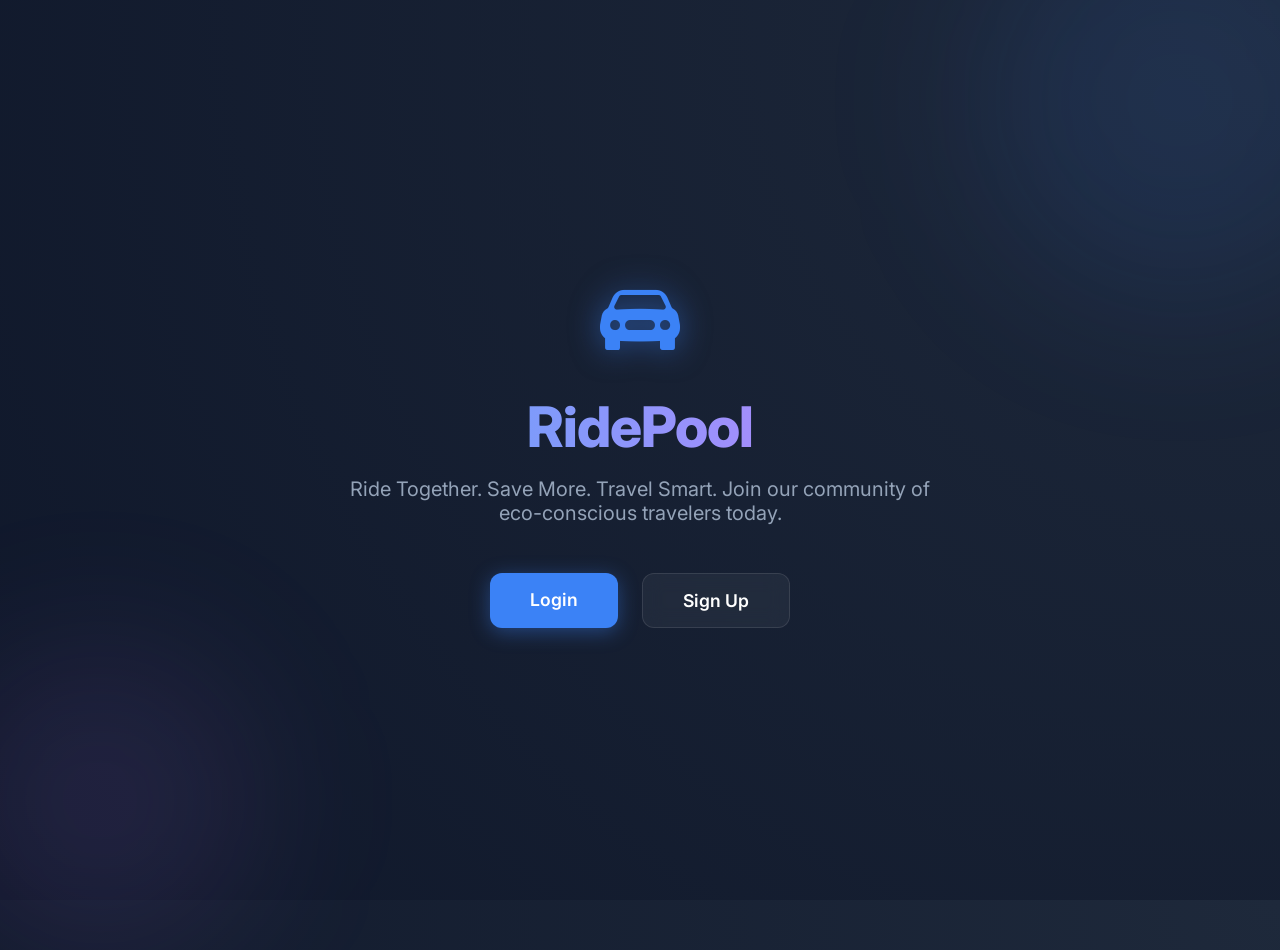
<file: templates/landing.html>
<!DOCTYPE html>
<html lang="en">
<head>
    <meta charset="UTF-8">
    <meta name="viewport" content="width=device-width, initial-scale=1.0">
    <title>RidePool - Travel Smart</title>
    <link rel="stylesheet" href="/static/style.css">
    <link rel="stylesheet" href="https://cdn.jsdelivr.net/npm/bootstrap-icons@1.11.1/font/bootstrap-icons.css">
    <link href="https://fonts.googleapis.com/css2?family=Inter:wght@400;600;700&display=swap" rel="stylesheet">
    <style>
        body {
            background: radial-gradient(circle at top right, #1e293b, #0f172a);
            height: 100vh;
            overflow: hidden;
            display: flex;
            justify-content: center;
            align-items: center;
        }

        .landing-container {
            text-align: center;
            z-index: 10;
            animation: fadeIn 1.5s ease-out;
        }

        .car-animation {
            font-size: 5rem;
            color: var(--accent-color);
            position: relative;
            display: inline-block;
            animation: driveAcrossLanding 3s ease-in-out infinite;
            filter: drop-shadow(0 0 15px rgba(59, 130, 246, 0.5));
        }

        @keyframes driveAcrossLanding {
            0% { transform: translateX(-50px); opacity: 0; }
            20% { transform: translateX(0); opacity: 1; }
            80% { transform: translateX(0); opacity: 1; }
            100% { transform: translateX(50px); opacity: 0; }
        }

        .hero-title {
            font-size: 3.5rem;
            font-weight: 800;
            margin-top: 1.5rem;
            background: linear-gradient(to right, #60a5fa, #c084fc);
            -webkit-background-clip: text;
            background-clip: text;
            -webkit-text-fill-color: transparent;
            letter-spacing: -1px;
        }

        .tagline {
            color: var(--text-secondary);
            font-size: 1.25rem;
            margin-top: 1rem;
            max-width: 600px;
            margin-left: auto;
            margin-right: auto;
        }

        .cta-group {
            margin-top: 3rem;
            display: flex;
            gap: 1.5rem;
            justify-content: center;
        }

        .cta-btn {
            padding: 1rem 2.5rem;
            border-radius: 12px;
            font-weight: 600;
            text-decoration: none;
            transition: all 0.3s;
            font-size: 1.1rem;
        }

        .btn-primary-landing {
            background: var(--accent-color);
            color: white;
            box-shadow: 0 4px 20px rgba(59, 130, 246, 0.4);
        }

        .btn-primary-landing:hover {
            transform: translateY(-5px);
            background: var(--accent-hover);
        }

        .btn-secondary-landing {
            background: rgba(255, 255, 255, 0.05);
            color: white;
            border: 1px solid var(--glass-border);
            backdrop-filter: blur(10px);
        }

        .btn-secondary-landing:hover {
            background: rgba(255, 255, 255, 0.1);
            transform: translateY(-5px);
        }

        /* Background Decorations */
        .bg-circle {
            position: absolute;
            border-radius: 50%;
            filter: blur(80px);
            z-index: 1;
        }

        .circle-1 {
            width: 400px;
            height: 400px;
            background: rgba(59, 130, 246, 0.1);
            top: -100px;
            right: -100px;
        }

        .circle-2 {
            width: 300px;
            height: 300px;
            background: rgba(192, 132, 252, 0.1);
            bottom: -50px;
            left: -50px;
        }

        @keyframes fadeIn {
            from { opacity: 0; transform: translateY(20px); }
            to { opacity: 1; transform: translateY(0); }
        }
    </style>
</head>
<body class="dark-theme">
    <div class="bg-circle circle-1"></div>
    <div class="bg-circle circle-2"></div>

    <div class="landing-container">
        <div class="car-animation">
            <i class="bi bi-car-front-fill"></i>
        </div>
        <h1 class="hero-title">RidePool</h1>
        <p class="tagline">Ride Together. Save More. Travel Smart. Join our community of eco-conscious travelers today.</p>
        
        <div class="cta-group">
            <a href="/login/" class="cta-btn btn-primary-landing">Login</a>
            <a href="/signup/" class="cta-btn btn-secondary-landing">Sign Up</a>
        </div>
    </div>
</body>
</html>
</file>
<file: static/style.css>
:root {
    /* Color Palette */
    --bg-dark: #0f172a;
    --text-primary: #f8fafc;
    --text-secondary: #94a3b8;
    --accent-color: #3b82f6;
    --accent-hover: #2563eb;
    --danger: #ef4444;
    --success: #10b981;
    
    /* Glassmorphism */
    --glass-bg: rgba(30, 41, 59, 0.7);
    --glass-border: rgba(255, 255, 255, 0.1);
    --glass-shadow: 0 4px 30px rgba(0, 0, 0, 0.1);
    --glass-blur: blur(10px);
}

* {
    margin: 0;
    padding: 0;
    box-sizing: border-box;
    font-family: 'Inter', sans-serif;
}

body.dark-theme {
    background-color: var(--bg-dark);
    color: var(--text-primary);
    overflow: hidden; /* App feel */
}

/* Responsive App Container */
.app-container {
    width: 100vw;
    height: 100vh;
    display: flex;
    flex-direction: column;
    position: relative;
    background-color: var(--bg-dark);
    overflow: hidden;
}

@media (min-width: 768px) {
    .app-container {
        flex-direction: row;
    }
}

/* Glassmorphism Utilities */
.glass-panel {
    background: var(--glass-bg);
    backdrop-filter: var(--glass-blur);
    -webkit-backdrop-filter: var(--glass-blur);
    border: 1px solid var(--glass-border);
    border-radius: 16px;
    box-shadow: var(--glass-shadow);
}

/* Navigation */
.glass-nav {
    position: absolute;
    top: 0;
    left: 0;
    width: 100%;
    z-index: 1000;
    padding: 1rem;
    display: flex;
    justify-content: space-between;
    align-items: center;
    background: linear-gradient(to bottom, rgba(15, 23, 42, 0.9), transparent);
}

.nav-brand {
    font-size: 1.5rem;
    font-weight: 700;
    letter-spacing: -0.5px;
    background: linear-gradient(to right, #60a5fa, #c084fc);
    background-clip: text;
    -webkit-background-clip: text;
    -webkit-text-fill-color: transparent;
}

.icon-btn {
    background: none;
    border: none;
    color: var(--text-primary);
    font-size: 1.25rem;
    margin-left: 0.5rem;
    cursor: pointer;
    transition: transform 0.2s;
    display: flex;
    align-items: center;
    justify-content: center;
}

.icon-btn:hover {
    transform: scale(1.1);
}

/* Sidebar Styles */
.sidebar {
    width: 280px;
    height: 100vh;
    display: flex;
    flex-direction: column;
    z-index: 100;
    flex-shrink: 0;
}

.sidebar-item {
    padding: 0.75rem 1rem;
    border-radius: 8px;
    color: var(--text-primary);
    text-decoration: none;
    display: flex;
    align-items: center;
    gap: 0.75rem;
    transition: background 0.3s, transform 0.2s;
}

.sidebar-item:hover {
    background: rgba(255, 255, 255, 0.1);
    transform: translateX(5px);
}

.sidebar-item i {
    font-size: 1.25rem;
    color: var(--text-secondary);
}

/* Responsive Helpers */
.desktop-only {
    display: none !important;
}

.mobile-only {
    display: flex !important;
}

@media (min-width: 768px) {
    .desktop-only {
        display: flex !important;
    }
    
    .mobile-only {
        display: none !important;
    }
}

/* Bottom Navigation */
.bottom-nav {
    position: absolute;
    bottom: 0;
    left: 0;
    width: 100%;
    z-index: 1000;
    display: flex;
    justify-content: space-around;
    padding: 1rem 0;
    background: var(--glass-bg);
    backdrop-filter: var(--glass-blur);
    border-top: 1px solid var(--glass-border);
    border-radius: 24px 24px 0 0;
}

.nav-item {
    display: flex;
    flex-direction: column;
    align-items: center;
    color: var(--text-secondary);
    text-decoration: none;
    font-size: 0.75rem;
    transition: color 0.3s;
}

.nav-item i {
    font-size: 1.25rem;
    margin-bottom: 0.25rem;
}

.nav-item.active, .nav-item:hover {
    color: var(--accent-color);
}

/* Main Content Area */
.content-area {
    flex: 1;
    position: relative;
    overflow-y: auto;
    height: 100%;
    width: 100%;
}

/* Inputs & Buttons */
.input-group {
    position: relative;
    margin-bottom: 1rem;
}

.input-group i {
    position: absolute;
    left: 1rem;
    top: 50%;
    transform: translateY(-50%);
    color: var(--text-secondary);
}

.glass-input {
    width: 100%;
    padding: 1rem 1rem 1rem 3rem;
    background: rgba(255, 255, 255, 0.05);
    border: 1px solid var(--glass-border);
    border-radius: 12px;
    color: var(--text-primary);
    font-size: 1rem;
    outline: none;
    transition: border-color 0.3s, box-shadow 0.3s;
}

.glass-input:focus {
    border-color: var(--accent-color);
    box-shadow: 0 0 0 2px rgba(59, 130, 246, 0.2);
}

.primary-btn {
    width: 100%;
    padding: 1rem;
    background: var(--accent-color);
    color: white;
    border: none;
    border-radius: 12px;
    font-size: 1rem;
    font-weight: 600;
    cursor: pointer;
    transition: background 0.3s, transform 0.1s;
    position: relative;
    overflow: hidden;
    display: flex;
    align-items: center;
    justify-content: center;
    gap: 0.5rem;
}

.primary-btn:hover {
    background: var(--accent-hover);
}

.primary-btn:active {
    transform: scale(0.98);
}

.primary-btn:disabled {
    background: #475569;
    cursor: not-allowed;
}

/* Glassmorphism Navigation Bottom */
.glass-nav-bottom {
    position: absolute;
    bottom: 0;
    left: 0;
    width: 100%;
    z-index: 1000;
    display: flex;
    justify-content: space-around;
    padding: 1rem 0;
    background: var(--glass-bg);
    backdrop-filter: var(--glass-blur);
    -webkit-backdrop-filter: var(--glass-blur);
    border-top: 1px solid var(--glass-border);
    border-radius: 24px 24px 0 0;
}

/* Animations */
@keyframes slideUp {
    from { transform: translateY(20px); opacity: 0; }
    to { transform: translateY(0); opacity: 1; }
}

@keyframes slideIn {
    from { transform: translateX(100%); opacity: 0; }
    to { transform: translateX(0); opacity: 1; }
}

@keyframes fadeIn {
    from { opacity: 0; }
    to { opacity: 1; }
}

@keyframes driveAcross {
    0% { transform: translateX(-100px); opacity: 0; }
    50% { transform: translateX(0); opacity: 1; }
    100% { transform: translateX(100px); opacity: 0; }
}

.car-icon {
    font-size: 4rem;
    color: var(--accent-color);
    animation: driveAcross 2s ease-in-out forwards;
    display: inline-block;
}

.pulse-animation {
    animation: pulse 2s infinite;
}

@keyframes pulse {
    0% { box-shadow: 0 0 0 0 rgba(59, 130, 246, 0.4); }
    70% { box-shadow: 0 0 0 10px rgba(59, 130, 246, 0); }
    100% { box-shadow: 0 0 0 0 rgba(59, 130, 246, 0); }
}

/* SOS Button */
.sos-btn {
    position: absolute;
    bottom: 90px;
    right: 20px;
    width: 60px;
    height: 60px;
    border-radius: 50%;
    background: var(--danger);
    color: white;
    border: none;
    font-weight: 700;
    z-index: 1000;
    cursor: pointer;
    box-shadow: 0 4px 20px rgba(239, 68, 68, 0.5);
}

/* Chat Bubbles */
.chat-bubble {
    max-width: 80%;
    padding: 0.75rem 1rem;
    border-radius: 16px;
    font-size: 0.875rem;
    position: relative;
    animation: slideUp 0.3s ease-out;
}

.chat-bubble.sent {
    background: var(--accent-color);
    border-bottom-right-radius: 4px;
    align-self: flex-end;
}

.chat-bubble.received {
    background: rgba(255, 255, 255, 0.1);
    border-bottom-left-radius: 4px;
    align-self: flex-start;
}

/* SOS Alert Toast */
.sos-alert-toast {
    position: fixed;
    top: 20px;
    right: 20px;
    width: 300px;
    background: rgba(239, 68, 68, 0.9);
    backdrop-filter: blur(10px);
    border: 1px solid rgba(255, 255, 255, 0.2);
    border-radius: 12px;
    padding: 1rem;
    color: white;
    z-index: 9999;
    box-shadow: 0 10px 30px rgba(0, 0, 0, 0.3);
    animation: slideIn 0.3s ease-out;
}

.sos-alert-header {
    display: flex;
    align-items: center;
    gap: 0.5rem;
    font-weight: 700;
    margin-bottom: 0.5rem;
    color: #fff;
    font-size: 0.9rem;
}

.sos-alert-header i {
    font-size: 1.1rem;
    animation: blink 1s infinite;
}

.sos-alert-body {
    margin-bottom: 1rem;
    font-size: 0.85rem;
}

.sos-alert-footer {
    display: flex;
    justify-content: space-between;
    align-items: center;
}

@keyframes blink {
    0% { opacity: 1; }
    50% { opacity: 0.3; }
    100% { opacity: 1; }
}

/* Blinking Red SOS Marker */
.sos-marker {
    background-color: var(--danger);
    width: 20px;
    height: 20px;
    border-radius: 50%;
    border: 2px solid white;
    box-shadow: 0 0 0 rgba(239, 68, 68, 0.8);
    animation: sosPulse 1.2s infinite;
}

@keyframes sosPulse {
    0% { box-shadow: 0 0 0 0 rgba(239, 68, 68, 0.8); }
    70% { box-shadow: 0 0 0 18px rgba(239, 68, 68, 0); }
    100% { box-shadow: 0 0 0 0 rgba(239, 68, 68, 0); }
}

/* Toast Notifications */
.toast-notification {
    position: fixed;
    bottom: 100px;
    left: 50%;
    transform: translateX(-50%) translateY(100px);
    padding: 1rem 2rem;
    border-radius: 50px;
    color: white;
    font-weight: 600;
    z-index: 9999;
    display: flex;
    align-items: center;
    gap: 0.75rem;
    box-shadow: 0 10px 25px rgba(0, 0, 0, 0.4);
    backdrop-filter: blur(8px);
    transition: transform 0.4s cubic-bezier(0.175, 0.885, 0.32, 1.275), opacity 0.4s;
    opacity: 0;
    pointer-events: none;
}

.toast-notification.show {
    transform: translateX(-50%) translateY(0);
    opacity: 1;
}

.toast-notification.success {
    background: rgba(16, 185, 129, 0.9);
    border: 1px solid rgba(255, 255, 255, 0.2);
}

.toast-notification.error {
    background: rgba(239, 68, 68, 0.9);
    border: 1px solid rgba(255, 255, 255, 0.2);
}
</file>
